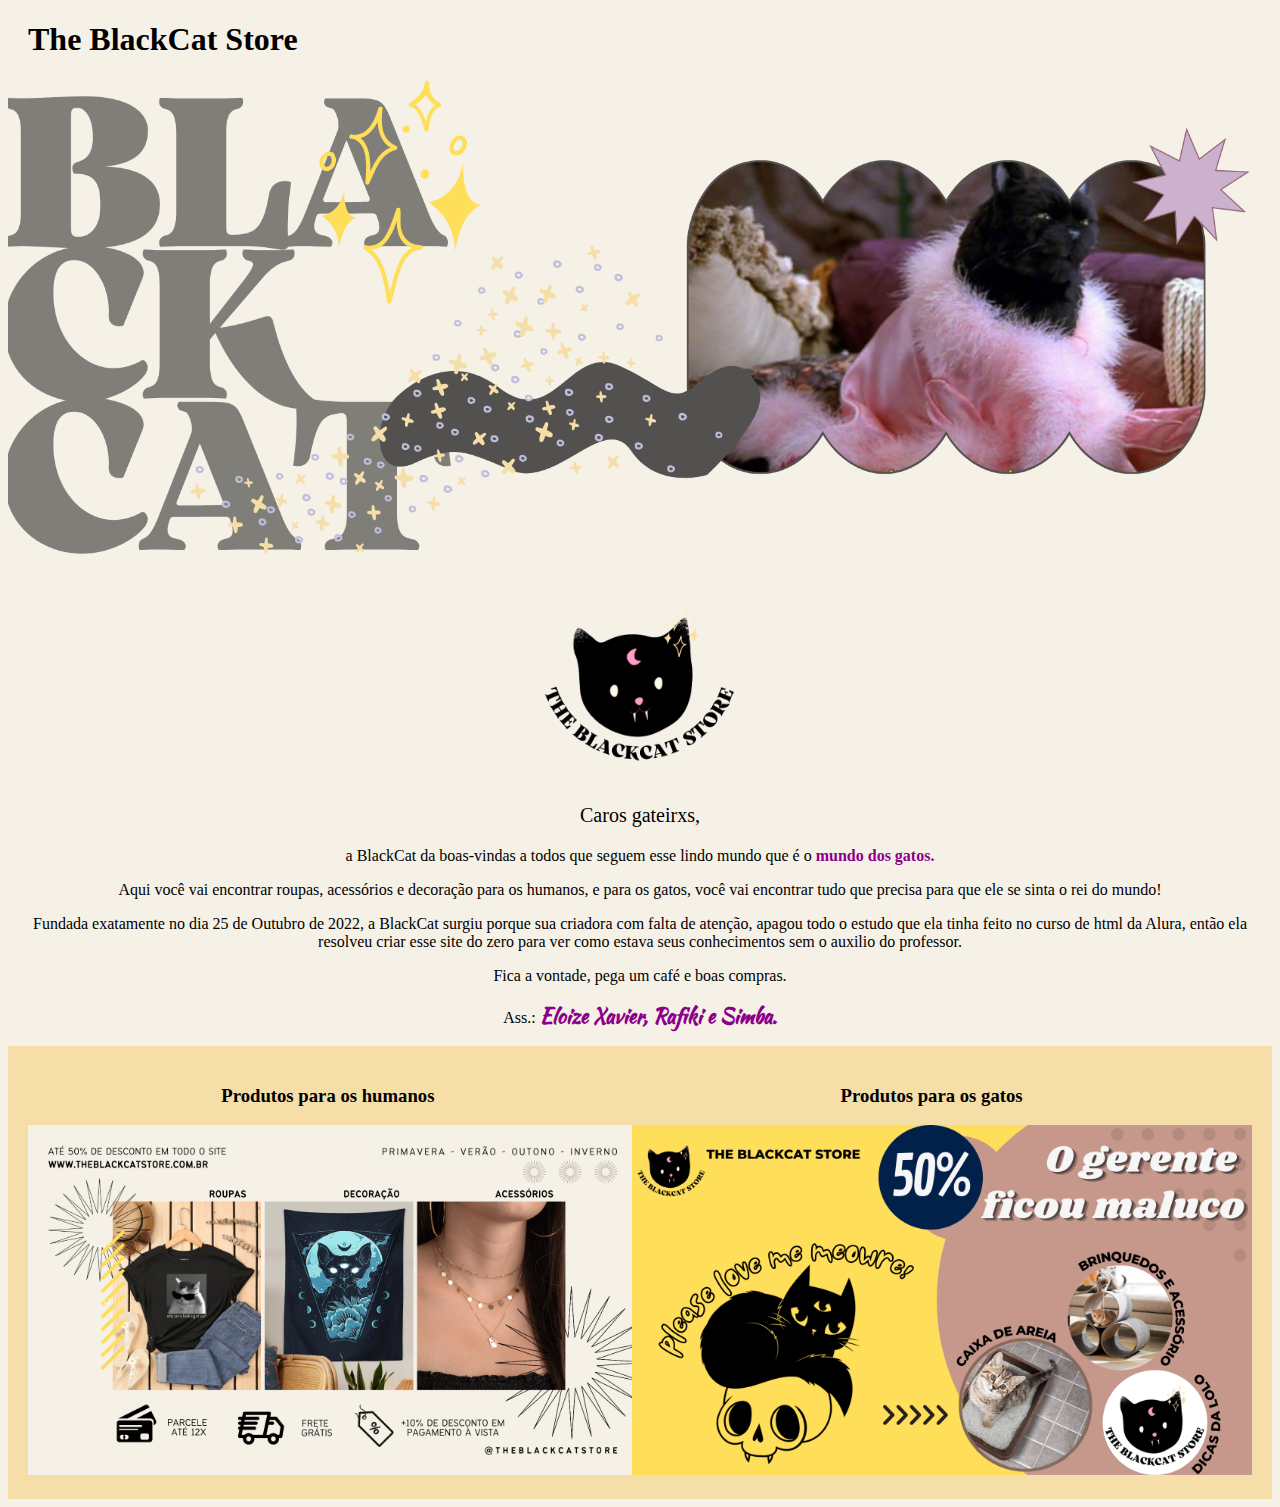
<file: curso-html-css/index.html>
<!DOCTYPE html>
<html lang="pt-br">
    <head>
        <meta charset="UTF-8">
        <title>The BlackCat Store</title>
        <link rel="stylesheet" href="style.css">
        <link href="https://fonts.googleapis.com/css2?family=Kaushan+Script&display=swap" rel="stylesheet">
    </head>  

    <body>
        <header>
            <h1 class="titulo-principal">The BlackCat Store</h1>
        </header>
        <img id ="banner" src="banner.png">
        <div>
            <h2><img id="icon" src="icon-transparent.png"></h2> 

            <p id="boas-vindas">Caros gateirxs,</p> 
                <p>a BlackCat da boas-vindas a todos que seguem esse lindo mundo que é o <strong>mundo dos gatos.</strong></p>
                <p>Aqui você vai encontrar roupas, acessórios e decoração para os humanos, e para os gatos, você vai encontrar tudo que precisa para que ele se sinta o rei do mundo!</p>
    
            <p>Fundada exatamente no dia 25 de Outubro de 2022, a BlackCat surgiu porque sua criadora com falta de atenção, apagou todo o estudo que ela tinha feito no curso de html da Alura, então ela resolveu criar esse site do zero para ver como estava seus conhecimentos sem o auxilio do professor.</p>
    
            <p>Fica a vontade, pega um café e boas compras.</p>
            <p>Ass.: <strong class="assinatura"> Eloize Xavier, Rafiki e Simba.</strong></p>
        </div>
        
        <div class="produtos">
            <div class="animais">
                <h3>Produtos para os humanos</h3>
                <img src="humanos.png" class="imagemhumanos">
            </div>
            <div class="animais">
                <h3>Produtos para os gatos</h3>
                <img src="gatos.png" class="imagemgatos">
            </div>
        </div>
    </body>
</html>
</file>
<file: curso-html-css/style.css>
body {
    background: #F6F1E7;
    font-family: Poppins;
}

#banner {
    width: 100%;
}

#icon {
    width: 200px;
}

.titulo-principal {
    padding-left: 20px;
}

h2 {
    text-align: center;
}

p {
    text-align: center;
}

#boas-vindas {
    font-size: 20px;
}

strong {
    color: #8B008B;
}

.assinatura {
    font-family: "Kaushan Script";
    font-size: 20px;
}

.produtos {
    background: #f5dea8;
    padding: 20px;
    margin: 0 auto;
}

.animais {
    width: 49%;
    margin: 0;
    display: inline-block;
    text-align: center;
}

.imagemhumanos, .imagemgatos {
    width: 620px;
}
</file>
